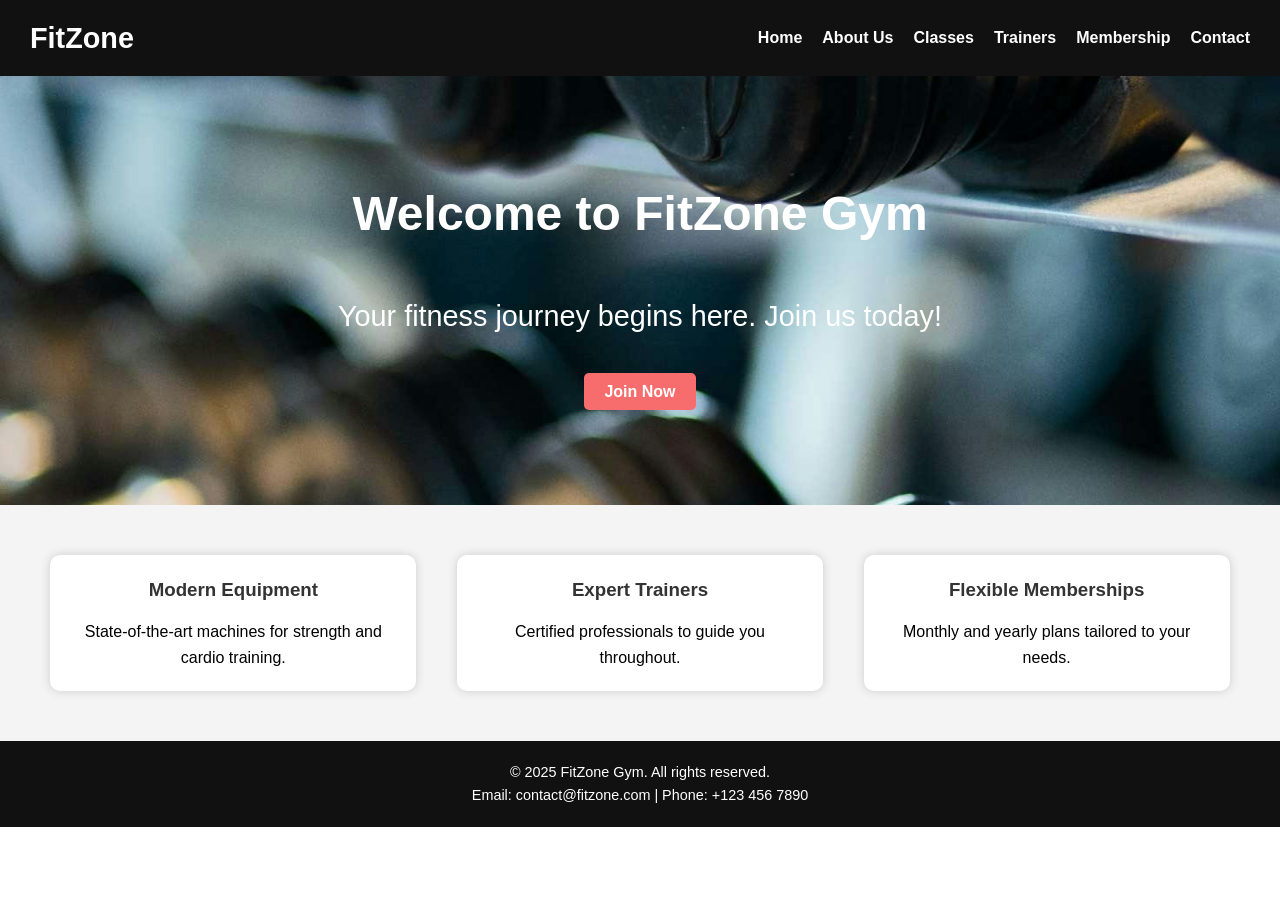
<file: index.html>
<!DOCTYPE html>
<html lang="en">
<head>
  <meta charset="UTF-8" />
  <meta name="viewport" content="width=device-width, initial-scale=1.0" />
  <title>FitZone Gym</title>
  <link rel="stylesheet" href="styles.css" />
</head>
<body>

  <!-- Header -->
  <header>
    <div class="logo">FitZone</div>
    <nav>
      <ul class="nav-links">
        <li><a href="index.html">Home</a></li>
        <li><a href="about.html">About Us</a></li>
        <li><a href="classes.html">Classes</a></li>
        <li><a href="trainers.html">Trainers</a></li>
        <li><a href="membership.html">Membership</a></li>
        <li><a href="contact.html">Contact</a></li>
      </ul>
    </nav>
  </header>

  <!-- Hero Section -->
  <section class="hero">
    <h1>Welcome to FitZone Gym</h1>
    <p>Your fitness journey begins here. Join us today!</p>
    <a href="membership.html" class="btn">Join Now</a>
  </section>

  <!-- Features Section -->
  <section class="features">
    <div class="feature-box">
      <h3>Modern Equipment</h3>
      <p>State-of-the-art machines for strength and cardio training.</p>
    </div>
    <div class="feature-box">
      <h3>Expert Trainers</h3>
      <p>Certified professionals to guide you throughout.</p>
    </div>
    <div class="feature-box">
      <h3>Flexible Memberships</h3>
      <p>Monthly and yearly plans tailored to your needs.</p>
    </div>
  </section>

  <!-- Footer -->
  <footer>
    <p>&copy; 2025 FitZone Gym. All rights reserved.</p>
    <p>Email: contact@fitzone.com | Phone: +123 456 7890</p>
  </footer>

</body>
</html>
</file>
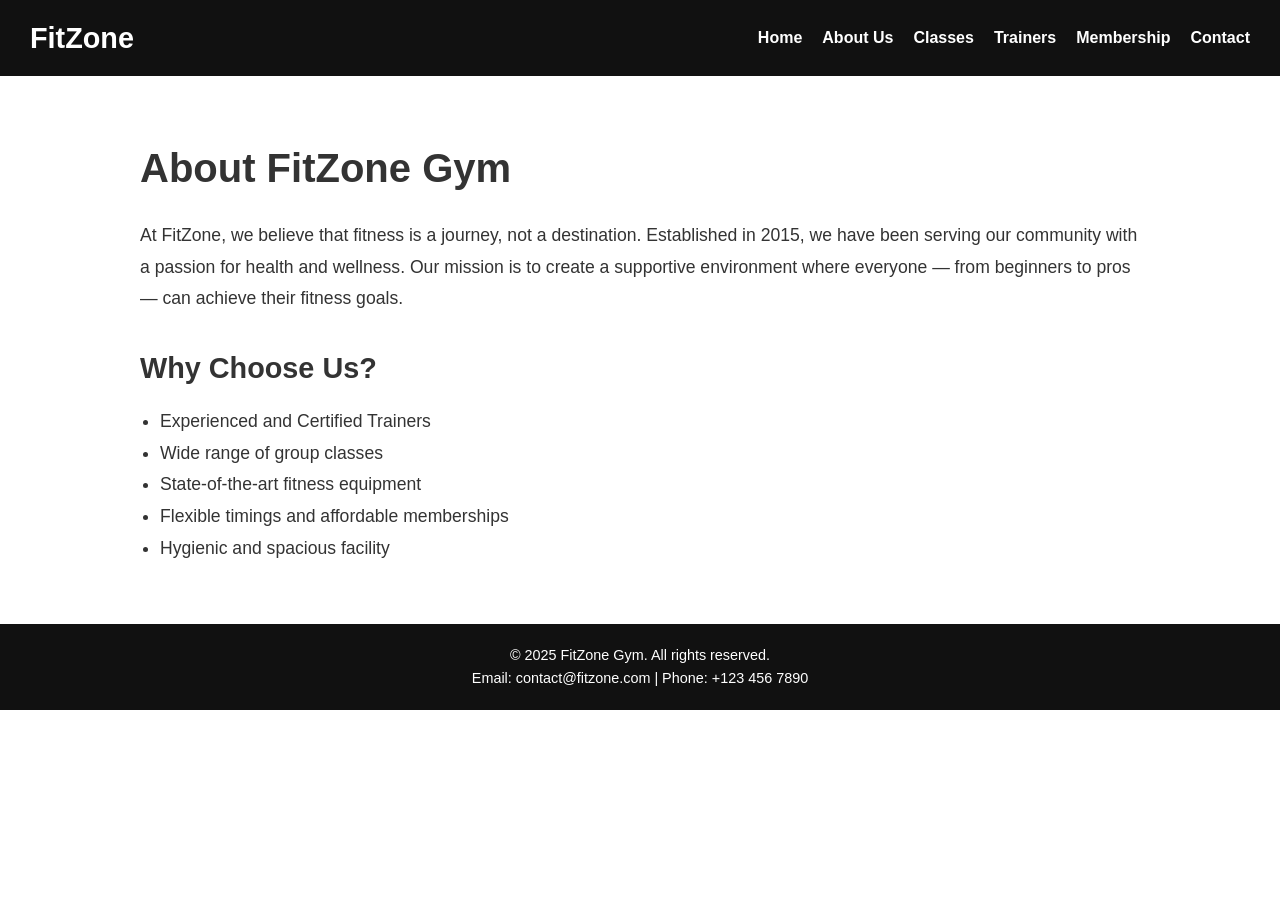
<file: about.html>
<!DOCTYPE html>
<html lang="en">
<head>
  <meta charset="UTF-8" />
  <meta name="viewport" content="width=device-width, initial-scale=1.0"/>
  <title>About Us | FitZone Gym</title>
  <link rel="stylesheet" href="styles.css" />
</head>
<body>

  <!-- Header -->
  <header>
    <div class="logo">FitZone</div>
    <nav>
      <ul class="nav-links">
        <li><a href="index.html">Home</a></li>
        <li><a href="about.html" class="active">About Us</a></li>
        <li><a href="classes.html">Classes</a></li>
        <li><a href="trainers.html">Trainers</a></li>
        <li><a href="membership.html">Membership</a></li>
        <li><a href="contact.html">Contact</a></li>
      </ul>
    </nav>
  </header>

  <!-- About Section -->
  <section class="about">
    <div class="container">
      <h1>About FitZone Gym</h1>
      <p>At FitZone, we believe that fitness is a journey, not a destination. Established in 2015, we have been serving our community with a passion for health and wellness. Our mission is to create a supportive environment where everyone — from beginners to pros — can achieve their fitness goals.</p>
      
      <h2>Why Choose Us?</h2>
      <ul>
        <li>Experienced and Certified Trainers</li>
        <li>Wide range of group classes</li>
        <li>State-of-the-art fitness equipment</li>
        <li>Flexible timings and affordable memberships</li>
        <li>Hygienic and spacious facility</li>
      </ul>
    </div>
  </section>

  <!-- Footer -->
  <footer>
    <p>&copy; 2025 FitZone Gym. All rights reserved.</p>
    <p>Email: contact@fitzone.com | Phone: +123 456 7890</p>
  </footer>

</body>
</html>
</file>
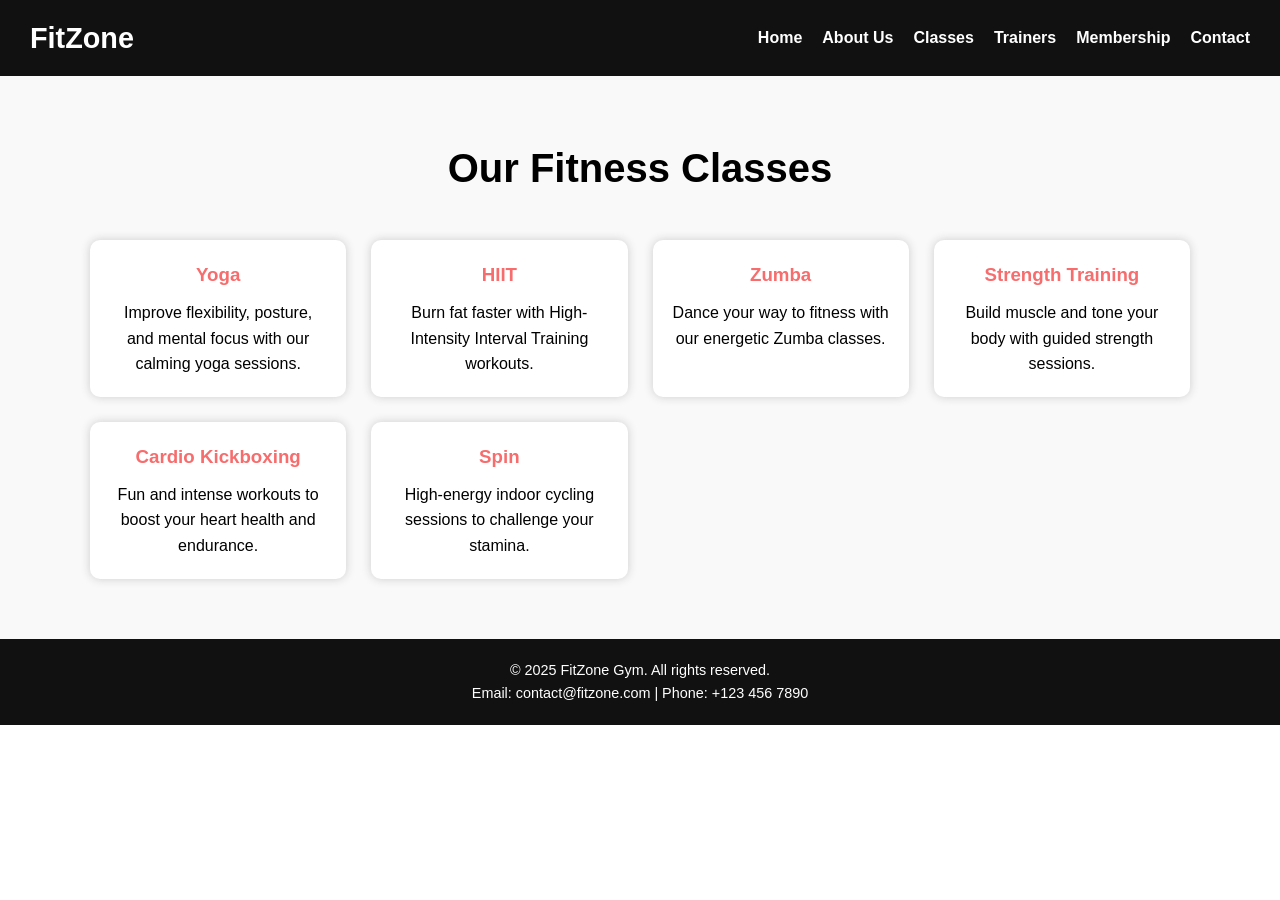
<file: classes.html>
<!DOCTYPE html>
<html lang="en">
<head>
  <meta charset="UTF-8" />
  <meta name="viewport" content="width=device-width, initial-scale=1.0"/>
  <title>Classes | FitZone Gym</title>
  <link rel="stylesheet" href="styles.css" />
</head>
<body>

  <!-- Header -->
  <header>
    <div class="logo">FitZone</div>
    <nav>
      <ul class="nav-links">
        <li><a href="index.html">Home</a></li>
        <li><a href="about.html">About Us</a></li>
        <li><a href="classes.html" class="active">Classes</a></li>
        <li><a href="trainers.html">Trainers</a></li>
        <li><a href="membership.html">Membership</a></li>
        <li><a href="contact.html">Contact</a></li>
      </ul>
    </nav>
  </header>

  <!-- Classes Section -->
  <section class="classes">
    <div class="container">
      <h1>Our Fitness Classes</h1>
      <div class="class-grid">
        <div class="class-card">
          <h3>Yoga</h3>
          <p>Improve flexibility, posture, and mental focus with our calming yoga sessions.</p>
        </div>
        <div class="class-card">
          <h3>HIIT</h3>
          <p>Burn fat faster with High-Intensity Interval Training workouts.</p>
        </div>
        <div class="class-card">
          <h3>Zumba</h3>
          <p>Dance your way to fitness with our energetic Zumba classes.</p>
        </div>
        <div class="class-card">
          <h3>Strength Training</h3>
          <p>Build muscle and tone your body with guided strength sessions.</p>
        </div>
        <div class="class-card">
          <h3>Cardio Kickboxing</h3>
          <p>Fun and intense workouts to boost your heart health and endurance.</p>
        </div>
        <div class="class-card">
          <h3>Spin</h3>
          <p>High-energy indoor cycling sessions to challenge your stamina.</p>
        </div>
      </div>
    </div>
  </section>

  <!-- Footer -->
  <footer>
    <p>&copy; 2025 FitZone Gym. All rights reserved.</p>
    <p>Email: contact@fitzone.com | Phone: +123 456 7890</p>
  </footer>

</body>
</html>
</file>
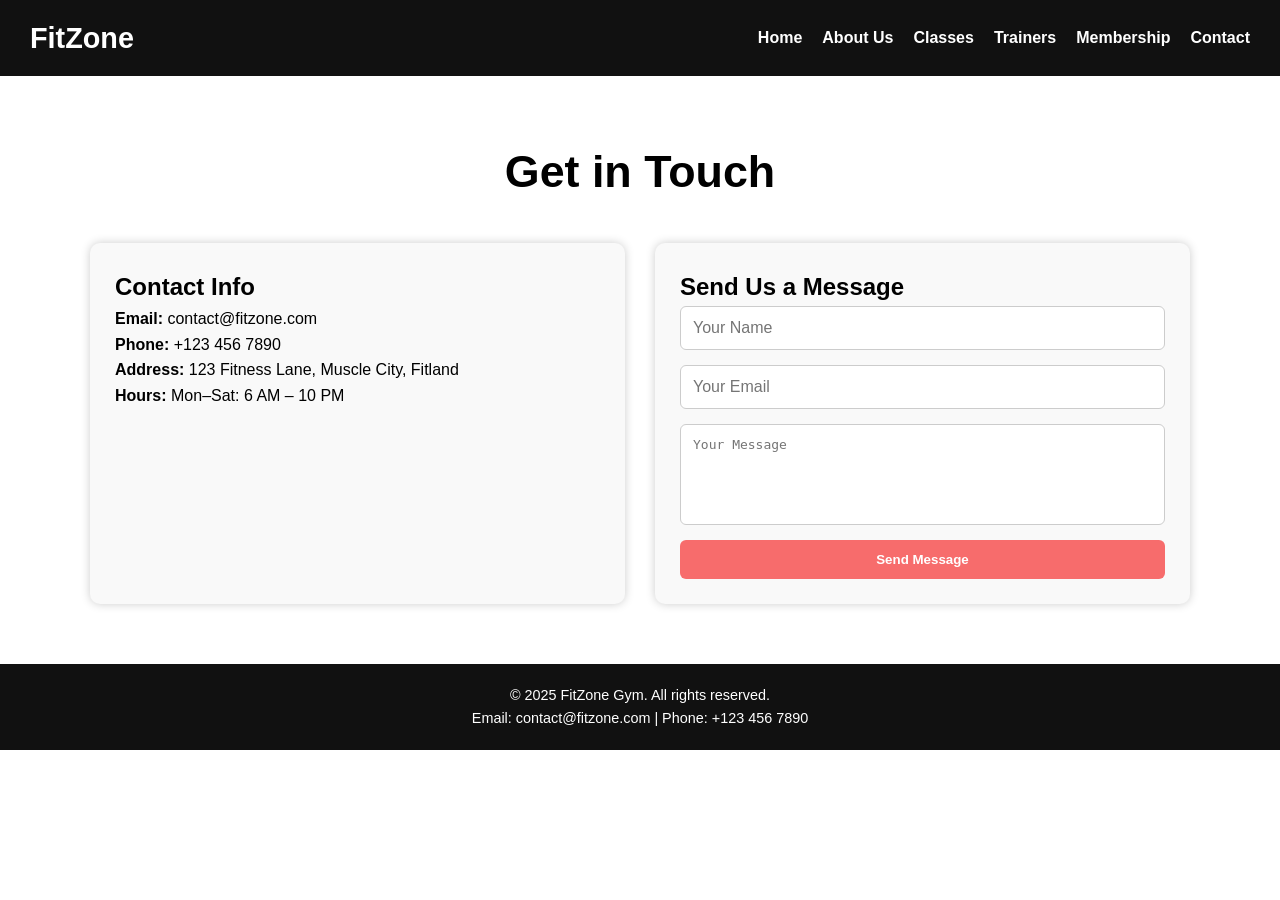
<file: contact.html>
<!DOCTYPE html>
<html lang="en">
<head>
  <meta charset="UTF-8" />
  <meta name="viewport" content="width=device-width, initial-scale=1.0"/>
  <title>Contact Us | FitZone Gym</title>
  <link rel="stylesheet" href="styles.css" />
</head>
<body>

  <!-- Header -->
  <header>
    <div class="logo">FitZone</div>
    <nav>
      <ul class="nav-links">
        <li><a href="index.html">Home</a></li>
        <li><a href="about.html">About Us</a></li>
        <li><a href="classes.html">Classes</a></li>
        <li><a href="trainers.html">Trainers</a></li>
        <li><a href="membership.html">Membership</a></li>
        <li><a href="contact.html" class="active">Contact</a></li>
      </ul>
    </nav>
  </header>

  <!-- Contact Section -->
  <section class="contact">
    <div class="container">
      <h1>Get in Touch</h1>
      <div class="contact-wrapper">
        <div class="contact-info">
          <h2>Contact Info</h2>
          <p><strong>Email:</strong> contact@fitzone.com</p>
          <p><strong>Phone:</strong> +123 456 7890</p>
          <p><strong>Address:</strong> 123 Fitness Lane, Muscle City, Fitland</p>
          <p><strong>Hours:</strong> Mon–Sat: 6 AM – 10 PM</p>
        </div>
        <div class="contact-form">
          <h2>Send Us a Message</h2>
          <form>
            <input type="text" placeholder="Your Name" required />
            <input type="email" placeholder="Your Email" required />
            <textarea placeholder="Your Message" rows="5" required></textarea>
            <button type="submit" class="btn">Send Message</button>
          </form>
        </div>
      </div>
    </div>
  </section>

  <!-- Footer -->
  <footer>
    <p>&copy; 2025 FitZone Gym. All rights reserved.</p>
    <p>Email: contact@fitzone.com | Phone: +123 456 7890</p>
  </footer>

</body>
</html>
</file>
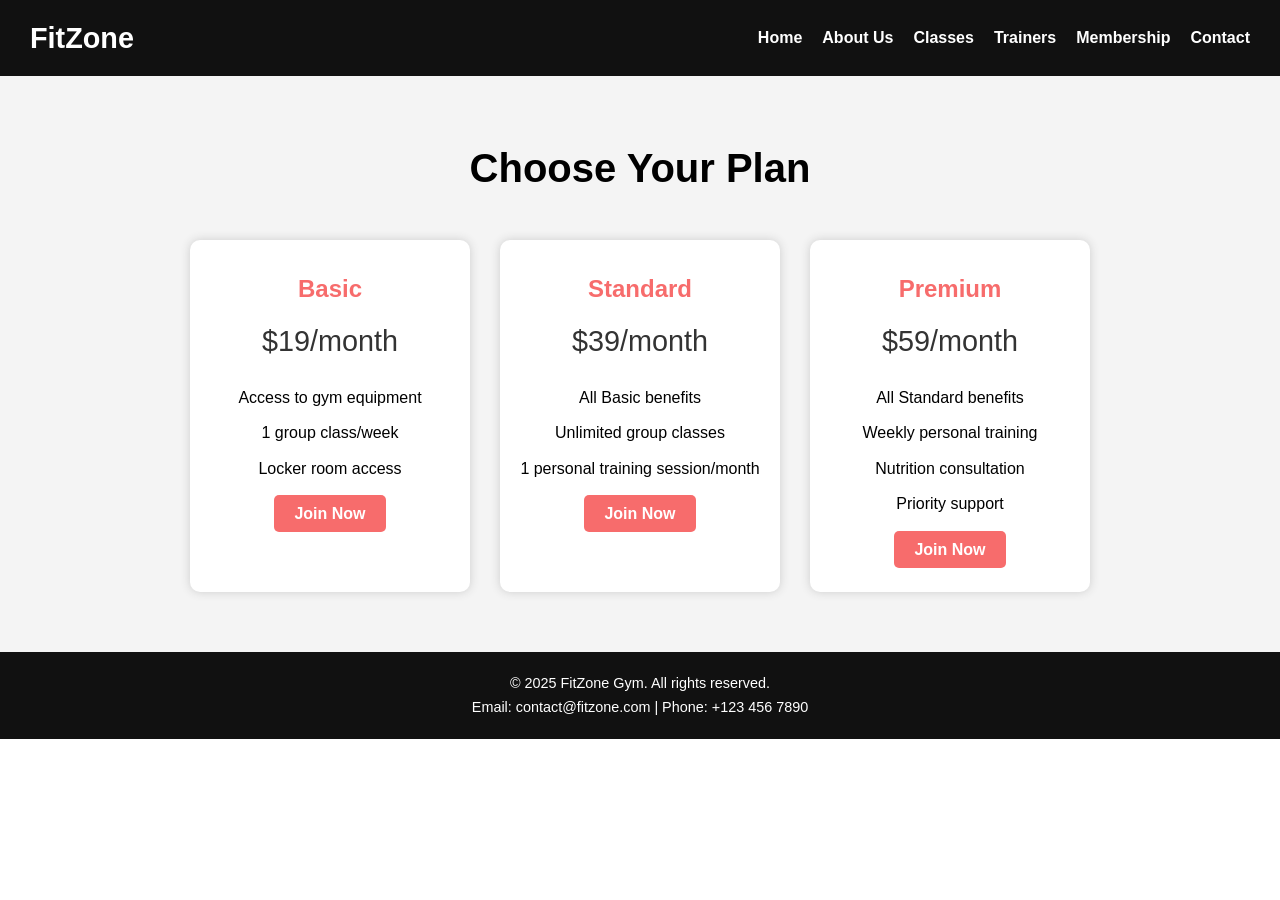
<file: membership.html>
<!DOCTYPE html>
<html lang="en">
<head>
  <meta charset="UTF-8" />
  <meta name="viewport" content="width=device-width, initial-scale=1.0"/>
  <title>Membership Plans | FitZone Gym</title>
  <link rel="stylesheet" href="styles.css" />
</head>
<body>

  <!-- Header -->
  <header>
    <div class="logo">FitZone</div>
    <nav>
      <ul class="nav-links">
        <li><a href="index.html">Home</a></li>
        <li><a href="about.html">About Us</a></li>
        <li><a href="classes.html">Classes</a></li>
        <li><a href="trainers.html">Trainers</a></li>
        <li><a href="membership.html" class="active">Membership</a></li>
        <li><a href="contact.html">Contact</a></li>
      </ul>
    </nav>
  </header>

  <!-- Membership Section -->
  <section class="membership">
    <div class="container">
      <h1>Choose Your Plan</h1>
      <div class="plan-grid">
        <div class="plan-card basic">
          <h3>Basic</h3>
          <p class="price">$19/month</p>
          <ul>
            <li>Access to gym equipment</li>
            <li>1 group class/week</li>
            <li>Locker room access</li>
          </ul>
          <a href="#" class="btn">Join Now</a>
        </div>
        <div class="plan-card standard">
          <h3>Standard</h3>
          <p class="price">$39/month</p>
          <ul>
            <li>All Basic benefits</li>
            <li>Unlimited group classes</li>
            <li>1 personal training session/month</li>
          </ul>
          <a href="#" class="btn">Join Now</a>
        </div>
        <div class="plan-card premium">
          <h3>Premium</h3>
          <p class="price">$59/month</p>
          <ul>
            <li>All Standard benefits</li>
            <li>Weekly personal training</li>
            <li>Nutrition consultation</li>
            <li>Priority support</li>
          </ul>
          <a href="#" class="btn">Join Now</a>
        </div>
      </div>
    </div>
  </section>

  <!-- Footer -->
  <footer>
    <p>&copy; 2025 FitZone Gym. All rights reserved.</p>
    <p>Email: contact@fitzone.com | Phone: +123 456 7890</p>
  </footer>

</body>
</html>
</file>
<file: styles.css>
/* Reset */
* {
    margin: 0;
    padding: 0;
    box-sizing: border-box;
  }
  
  /* Body */
  body {
    font-family: Arial, sans-serif;
    line-height: 1.6;
  }
  
  /* Header */
  header {
    background: #111;
    color: #fff;
    padding: 15px 30px;
    display: flex;
    justify-content: space-between;
    align-items: center;
  }
  
  .logo {
    font-size: 1.8em;
    font-weight: bold;
  }
  
  .nav-links {
    list-style: none;
    display: flex;
  }
  
  .nav-links li {
    margin-left: 20px;
  }
  
  .nav-links a {
    text-decoration: none;
    color: #fff;
    font-weight: bold;
  }
  
  .nav-links a:hover {
    color: #f76c6c;
  }
  
  /* Hero Section */
  .hero {
    background: url('images/gym-hero.jpg') no-repeat center center/cover;
    color: white;
    padding: 100px 30px;
    text-align: center;
  }
  
  .hero h1 {
    font-size: 3em;
  }
  
  .hero p {
    margin: 40px 0;
    font-size: 1.8em;
  }
  
  .btn {
    background: #f76c6c;
    color: white;
    padding: 10px 20px;
    text-decoration: none;
    font-weight: bold;
    border-radius: 5px;
  }
  
  .btn:hover {
    background: #f03f3f;
  }
  
  /* Features Section */
  .features {
    display: flex;
    justify-content: space-around;
    padding: 50px 30px;
    background: #f4f4f4;
  }
  
  .feature-box {
    width: 30%;
    background: white;
    padding: 20px;
    border-radius: 10px;
    text-align: center;
    box-shadow: 0px 0px 10px #ccc;
  }
  
  .feature-box h3 {
    margin-bottom: 15px;
    color: #333;
  }
  
  /* Footer */
  footer {
    background: #111;
    color: white;
    text-align: center;
    padding: 20px;
    font-size: 0.9em;
  }
  
  /* About Section */
.about {
  padding: 60px 30px;
  background: #fff;
  color: #333;
}

.about .container {
  max-width: 1000px;
  margin: auto;
}

.about h1 {
  font-size: 2.5em;
  margin-bottom: 20px;
}

.about h2 {
  margin-top: 30px;
  font-size: 1.8em;
}

.about p,
.about ul {
  font-size: 1.1em;
  line-height: 1.8;
}

.about ul {
  margin-top: 15px;
  padding-left: 20px;
  list-style: disc;
}

/* Classes Section */
.classes {
  padding: 60px 30px;
  background: #f9f9f9;
}

.classes .container {
  max-width: 1100px;
  margin: auto;
}

.classes h1 {
  text-align: center;
  font-size: 2.5em;
  margin-bottom: 40px;
}

.class-grid {
  display: grid;
  grid-template-columns: repeat(auto-fit, minmax(250px, 1fr));
  gap: 25px;
}

.class-card {
  background: white;
  padding: 20px;
  border-radius: 10px;
  box-shadow: 0 0 10px #ccc;
  text-align: center;
}

.class-card h3 {
  color: #f76c6c;
  margin-bottom: 10px;
}


/* Trainers Section */
.trainers {
  padding: 60px 30px;
  background: #fff;
}

.trainers .container {
  max-width: 1100px;
  margin: auto;
}

.trainers h1 {
  text-align: center;
  font-size: 2.5em;
  margin-bottom: 40px;
}

.trainer-grid {
  display: flex;
  flex-wrap: wrap;
  gap: 30px;
  justify-content: center;
}

.trainer-card {
  background: #f4f4f4;
  padding: 20px;
  border-radius: 12px;
  text-align: center;
  width: 280px;
  box-shadow: 0 0 10px #ccc;
}

.trainer-card img {
  width: 100%;
  height: 260px;
  object-fit: cover;
  border-radius: 10px;
  margin-bottom: 15px;
}

.trainer-card h3 {
  margin-bottom: 5px;
  color: #f76c6c;
}


/* Membership Section */
.membership {
  padding: 60px 30px;
  background: #f4f4f4;
}

.membership .container {
  max-width: 1100px;
  margin: auto;
}

.membership h1 {
  text-align: center;
  font-size: 2.5em;
  margin-bottom: 40px;
}

.plan-grid {
  display: flex;
  flex-wrap: wrap;
  gap: 30px;
  justify-content: center;
}

.plan-card {
  background: white;
  padding: 30px 20px;
  width: 280px;
  border-radius: 10px;
  box-shadow: 0 0 10px #ccc;
  text-align: center;
  transition: transform 0.2s ease;
}

.plan-card:hover {
  transform: translateY(-5px);
}

.plan-card h3 {
  color: #f76c6c;
  font-size: 1.5em;
  margin-bottom: 10px;
}

.plan-card .price {
  font-size: 1.8em;
  margin-bottom: 20px;
  color: #333;
}

.plan-card ul {
  list-style: none;
  margin-bottom: 20px;
  padding-left: 0;
}

.plan-card ul li {
  margin: 10px 0;
  font-size: 1em;
}


/* Contact Section */
.contact {
  padding: 60px 30px;
  background: #fff;
}

.contact .container {
  max-width: 1100px;
  margin: auto;
}

.contact h1 {
  text-align: center;
  font-size: 2.8em;
  margin-bottom: 35px;
}

.contact-wrapper {
  display:flex ;
  flex-wrap: wrap;
  gap: 30px;
  justify-content: space-between;
}

.contact-info,
.contact-form {
  flex: 1 1 45%;
  background: #f9f9f9;
  padding: 25px;
  border-radius: 10px;
  box-shadow: 0 0 10px #ccc;
}

.contact-form form {
  display: flex;
  flex-direction: column;
  gap: 15px;
}

.contact-form input,
.contact-form textarea {
  padding: 12px;
  border: 1px solid #ccc;
  border-radius: 6px;
  font-size: 1em;
  resize: none;
}

.contact-form .btn {
  background: #f76c6c;
  color: white;
  border: none;
  padding: 12px;
  cursor: pointer;
  border-radius: 6px;
  font-weight: bold;
}

.contact-form .btn:hover {
  background: #e65c5c;
}
</file>
